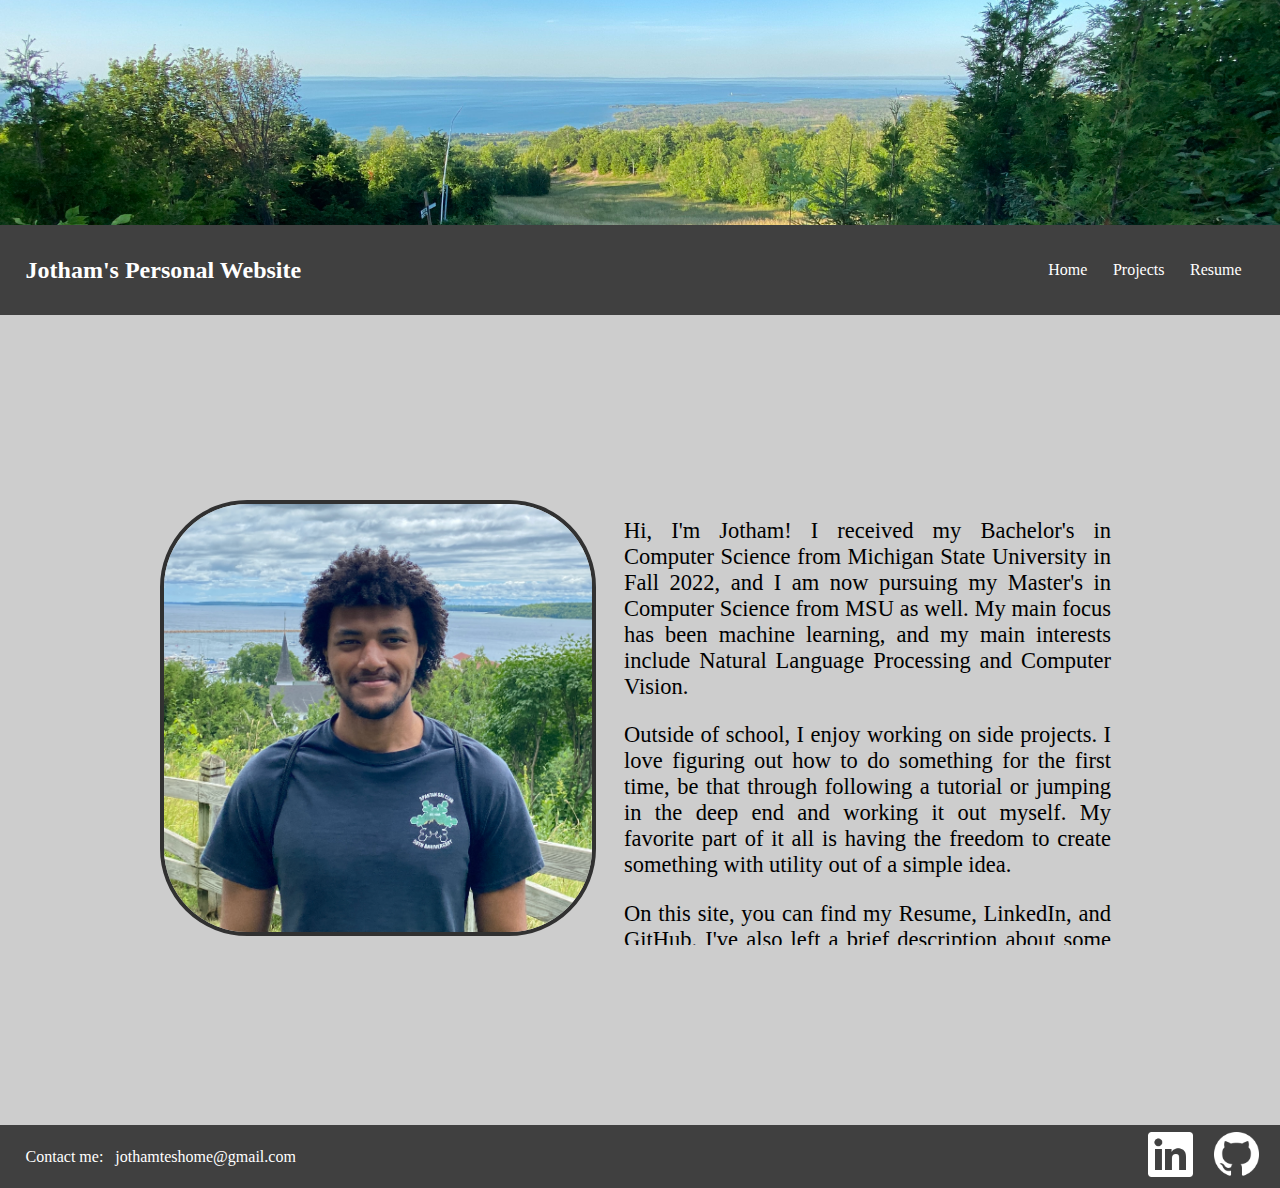
<file: index.html>
<!DOCTYPE html>
<html lang="en">
    <head>
        <!-- CSS stylesheets necessary for page layout -->
        <link rel="stylesheet" href="static/css/global.css">
        <link rel="stylesheet" href="static/css/header.css">
        <link rel="stylesheet" href="static/css/navbar.css">
        <link rel="stylesheet" href="static/css/main.css">
        <link rel="stylesheet" href="static/css/footer.css">

        <!-- Favicon -->
        <link rel="icon" type="image/x-icon" href="static/images/favicon.ico">
        <meta charset="UTF-8">

        <!-- Enables scaling for mobile -->
        <meta name="viewport" content="width=device-width, initial-scale=1">

        <!-- Title in tab of browser -->
        <title>Jotham's Profile</title>
    </head>

    <body>
        <!-- Header -->
        <header class="header">

            <!-- Banner image -->
            <img class="banner" src="static/images/banner-img.png" alt="Banner image of coastline with trees" loading="lazy">
        </header>

        <!-- Navigation Bar -->
        <nav class="navbar">
            <!-- Title of Website-->
            <div class="title">Jotham's Personal Website</div>

            <!-- Navigation Links -->
            <div class="links">
                <div class="link-element"><a class="link" href="index.html">Home</a></div>
                <div class="link-element"><a class="link" href="projects.html">Projects</a></div>
                <div class="link-element"><a class="link" href="static/documents/Jotham_Teshome_Resume.pdf">Resume</a></div>
            </div>

            <!-- Checkbox responsible for making dropdown menu appear -->
            <input id="menu-bar-checkbox" type="checkbox" title="Click to reveal dropdown menu">

            <!-- Menu Bar icon-->
            <div class="menu-bar-icon">
                <label for="menu-bar-checkbox" id="menu-bar-img"><img class="icon" src="static/images/menu-bar.png" alt="Menu Bar Icon" loading="lazy"></label>
            </div>

            <!-- Display for links after menu bar icon is selected -->
            <div class="menu-bar-display">
                <div class="link-element"><a class="link" href="index.html">Home</a></div>
                <div class="link-element"><a class="link" href="projects.html">Projects</a></div>
                <div class="link-element"><a class="link" href="static/documents/Jotham_Teshome_Resume.pdf">Resume</a></div>
            </div>
        </nav>

        <!-- Main Section -->
        <main class="main">

            <!-- "About Me" section -->
            <div id="about-me" class="desc-row">

                <!-- Picture of me -->
                <div class="img-section no-hover">
                    <img class="img" src="static/images/Jotham.jpg" alt="Jotham on Mackinac Island" loading="lazy">
                </div>

                <!-- Description of me -->
                <div class="text-section">
                    <p>
                        Hi, I'm Jotham! I received my Bachelor's in Computer Science from Michigan State University
                        in Fall 2022, and I am now pursuing my Master's in Computer Science from MSU as well. My main focus has been 
                        machine learning, and my main interests include Natural Language Processing and Computer Vision.
                    </p>
                    <p>
                        Outside of school, I enjoy working on side projects. I love figuring out how to do something
                        for the first time, be that through following a tutorial or jumping in the deep end and working it out myself.
                        My favorite part of it all is having the freedom to create something with utility out of a simple idea.
                    </p>
                    <p>
                        On this site, you can find my Resume, LinkedIn, and GitHub. I've also left a brief description about
                        some of the projects I've worked on. If you would like to ask more about a particular project, my email is at the
                        bottom of any page, so feel free to ask!
                    </p>
                </div>
            </div>
        </main>

        <!-- Footer -->
        <footer class="footer">

            <!-- Email -->
            <div class="contact-me">Contact me:&ensp; jothamteshome@gmail.com</div>

            <!-- LinkedIn and GitHub links -->
            <div class="external-links">
                <a href="https://www.linkedin.com/in/jothamteshome/" target="_blank" title="Check out my LinkedIn Profile!">
                    <img class="icon" src="static/images/In-White-72.png" alt="LinkedIn logo" loading="lazy"></a>
                <a href="https://github.com/jothamteshome" target="_blank" title="Check out my GitHub Repositories!">
                    <img class="icon" src="static/images/GitHub-Mark-Light-64px.png" alt="GitHub logo" loading="lazy"></a>
            </div>
        </footer>
        
        <!-- Script for running navbar JavaScript -->
        <script src="static/js/navbar.js"></script>
    </body>
</html>
</file>
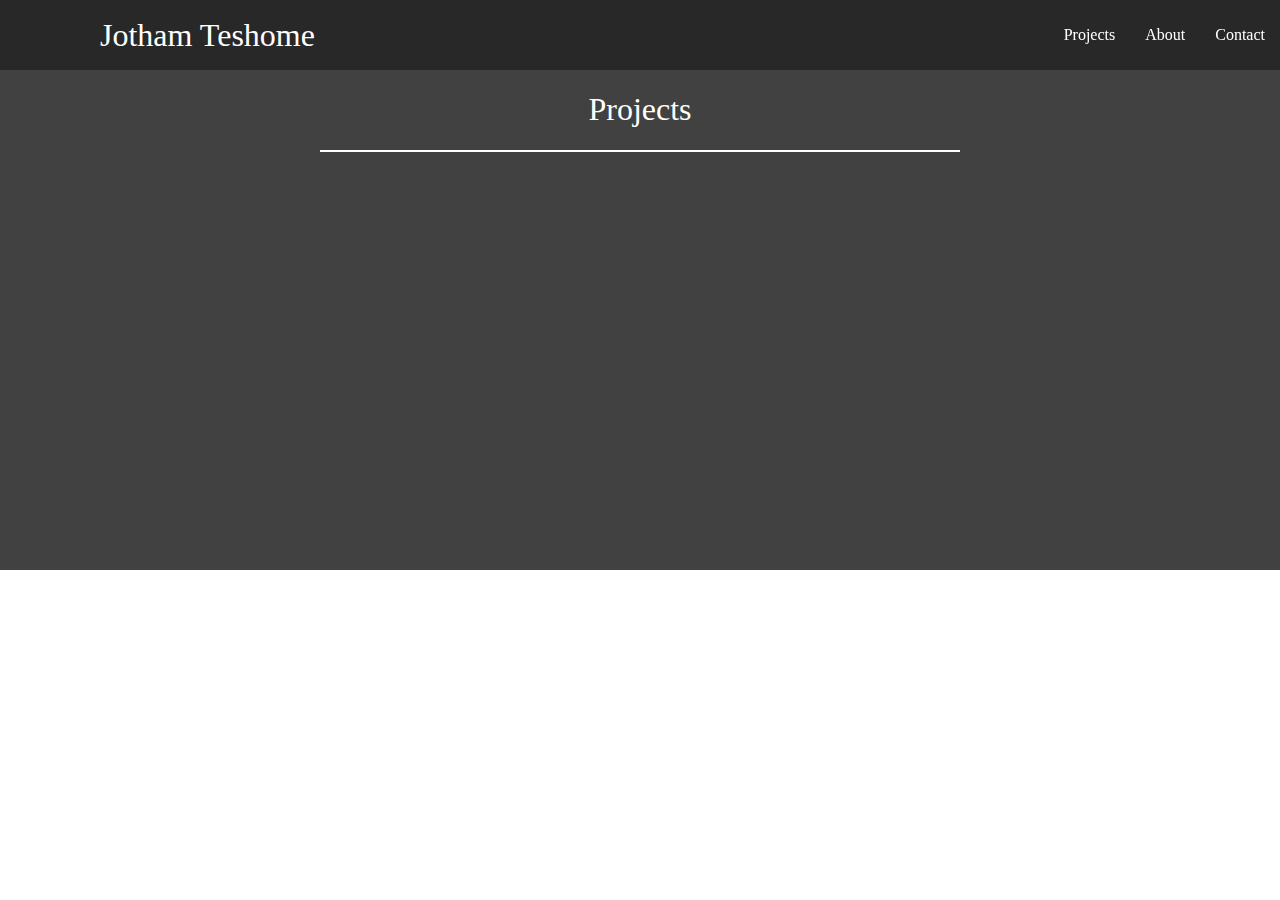
<file: main.html>
<!DOCTYPE html>
<html>
    <head>
        <link rel="stylesheet" href="portfolio_stylesheet.css">
        <title>Jotham Teshome</title>
    </head>

    <body>
        <ul class="navbar-ul">
            <li class="navbar-name"><a class="navbar-a">Jotham Teshome</a></li>
            <li class="navbar-li"><a class="navbar-a">Contact</a></li>
            <li class="navbar-li"><a class="navbar-a">About</a></li>
            <li class="navbar-li"><a class="navbar-a">Projects</a></li>
        </ul>

        <div class="projects">
            <h1>Projects</h1>
            <div class="half-line"></div>
        </div>
    </body>
</html>
</file>
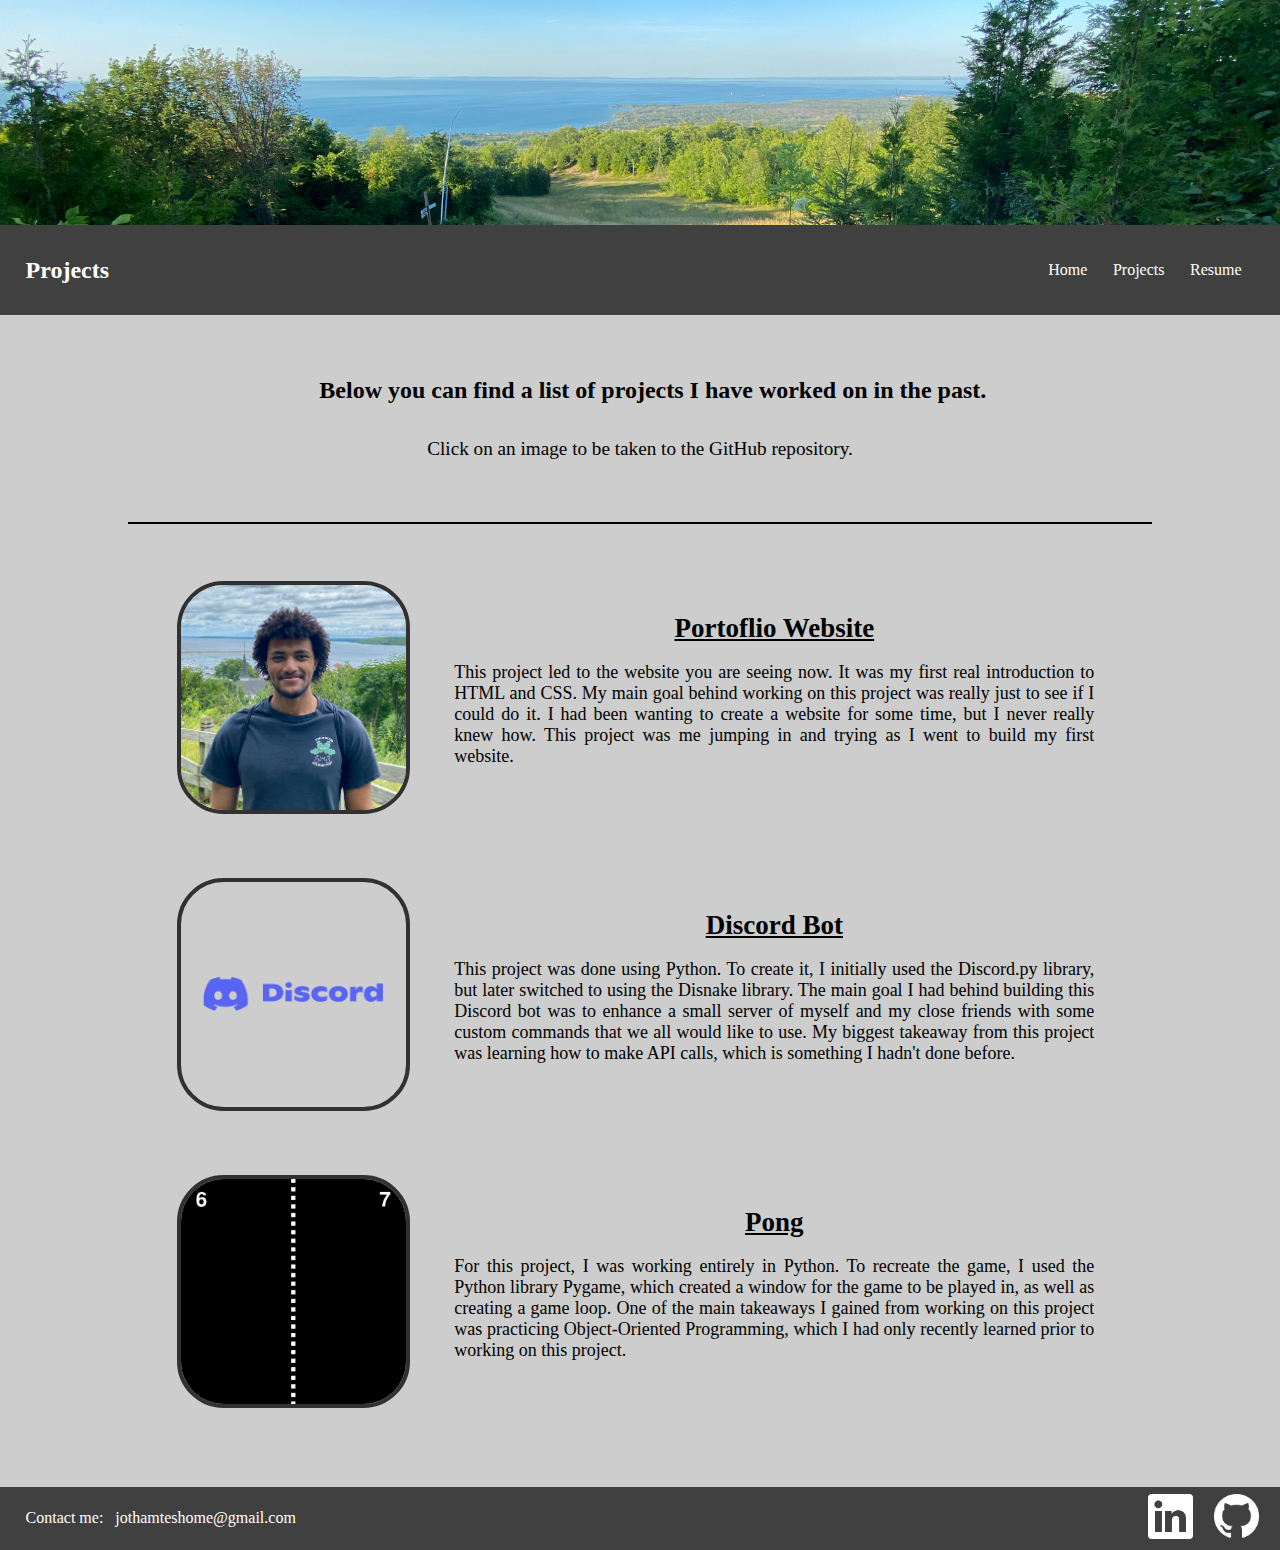
<file: projects.html>
<!DOCTYPE html>
<html lang="en">
    <head>
        <!-- CSS stylesheets necessary for page layout -->
        <link rel="stylesheet" href="static/css/global.css">
        <link rel="stylesheet" href="static/css/header.css">
        <link rel="stylesheet" href="static/css/navbar.css">
        <link rel="stylesheet" href="static/css/main.css">
        <link rel="stylesheet" href="static/css/projects.css">
        <link rel="stylesheet" href="static/css/footer.css">

        <!-- Favicon -->
        <link rel="icon" type="image/x-icon" href="static/images/favicon.ico">
        <meta charset="UTF-8">

        <!-- Enables scaling for mobile -->
        <meta name="viewport" content="width=device-width, initial-scale=1">

        <!-- Title in tab of browser -->
        <title>Jotham's Projects</title>
    </head>

    <body>
        <!-- Header -->
        <header class="header">

            <!-- Banner image -->
            <img class="banner" src="static/images/banner-img.png" alt="Banner image of coastline with trees" loading="lazy">
        </header>

        <!-- Navigation Bar -->
        <nav class="navbar">
            <!-- Title of Website-->
            <div class="title">Projects</div>

            <!-- Navigation Links -->
            <div class="links">
                <div class="link-element"><a class="link" href="index.html">Home</a></div>
                <div class="link-element"><a class="link" href="projects.html">Projects</a></div>
                <div class="link-element"><a class="link" href="static/documents/Jotham_Teshome_Resume.pdf">Resume</a></div>
            </div>

            <!-- Checkbox responsible for making dropdown menu appear -->
            <input id="menu-bar-checkbox" type="checkbox" title="Click to reveal dropdown menu">

            <!-- Menu Bar icon-->
            <div class="menu-bar-icon">
                <label for="menu-bar-checkbox" id="menu-bar-img"><img class="icon" src="static/images/menu-bar.png" alt="Menu Bar Icon" loading="lazy"></label>
            </div>

            <!-- Display for links after menu bar icon is selected -->
            <div class="menu-bar-display">
                <div class="link-element"><a class="link" href="index.html">Home</a></div>
                <div class="link-element"><a class="link" href="projects.html">Projects</a></div>
                <div class="link-element"><a class="link" href="static/documents/Jotham_Teshome_Resume.pdf">Resume</a></div>
            </div>
        </nav>

        <!-- Main Section -->
        <main class="main">

            <!-- Simple overview of what Projects page is -->
            <div class="secondary-text">

                <!-- Main text of Projects page description -->
                <div class="title">
                    Below you can find a list of projects I have worked on in the past.
                </div>

                <!-- Secondary text of Projects page description -->
                <div class="content">
                    Click on an image to be taken to the GitHub repository.
                </div>

            </div>

            <div class="seperator-line"></div>

            <!-- Portfolio Website Project -->
            <div class="desc-row">
                <div class="img-section">
                    <a href="https://github.com/jothamteshome/Portfolio-Website" target="_blank">
                        <img class="img" src="static/images/Jotham.jpg" alt="My Personal Website" loading="lazy">
                    </a>
                </div>
                <div class="text-section">
                    <h2 class="title">Portoflio Website</h2>
                    <p>
                        This project led to the website you are seeing now. It was my first real introduction to HTML and CSS.
                        My main goal behind working on this project was really just to see if I could do it. I had been wanting
                        to create a website for some time, but I never really knew how. This project was me jumping in and trying
                        as I went to build my first website.
                    </p>
                </div>
            </div>

            <!-- Discord Bot Project -->
            <div class="desc-row">
                <div class="img-section">
                    <a href="https://github.com/jothamteshome/whymighta" target="_blank">
                        <img id="discord-bot" class="img" src="static/images/small_logo_blurple_RGB.png" alt="My Discord Bot 'whymighta'" loading="lazy">
                    </a>
                </div>
                <div class="text-section">
                    <h2 class="title">Discord Bot</h2>
                    <p>
                        This project was done using Python. To create it, I initially used the Discord.py library, but 
                        later switched to using the Disnake library. The main goal I had behind building this Discord bot
                        was to enhance a small server of myself and my close friends with some custom commands that we all
                        would like to use. My biggest takeaway from this project was learning how to make API calls, which is 
                        something I hadn't done before.
                    </p>
                </div>
            </div>

            <!-- Pong Project -->
            <div class="desc-row">
                <div class="img-section">
                    <a href="https://github.com/jothamteshome/Pong" target="_blank">
                        <img class="img" src="static/images/pong.png" alt="Recreation of the game 'Pong'" loading="lazy">
                    </a>
                </div>
                <div class="text-section">
                    <h2 class="title">Pong</h2>
                    <p>
                        For this project, I was working entirely in Python. To recreate the game, I used the Python 
                        library Pygame, which created a window for the game to be played in, as well as creating a game loop. 
                        One of the main takeaways I gained from working on this project was practicing Object-Oriented 
                        Programming, which I had only recently learned prior to working on this project.
                    </p>
                </div>
            </div>
            
        </main>

        <!-- Footer -->
        <footer class="footer">

            <!-- Email -->
            <div class="contact-me">Contact me:&ensp; jothamteshome@gmail.com</div>

            <!-- LinkedIn and GitHub links -->
            <div class="external-links">
                <a href="https://www.linkedin.com/in/jothamteshome/" target="_blank" title="Check out my LinkedIn Profile!">
                    <img class="icon" src="static/images/In-White-72.png" alt="LinkedIn logo" loading="lazy"></a>
                <a href="https://github.com/jothamteshome" target="_blank" title="Check out my GitHub Repositories!">
                    <img class="icon" src="static/images/GitHub-Mark-Light-64px.png" alt="GitHub logo" loading="lazy"></a>
            </div>
        </footer>

        <!-- Script for running navbar JavaScript -->
        <script src="static/js/navbar.js"></script>
    </body>
</html>
</file>
<file: static/css/global.css>
/* Remove padding and margin from body and
   set global font of page */
body {
    padding: 0;
    margin: 0;
    font-family: Georgia, 'Times New Roman', Times, serif;
}

/* Set size of an icon */
.icon {
    height: 5vh;
    cursor: pointer;
}

/* Change opacity when icon is hovered over */
.icon:hover {
    opacity: 50%;
}
</file>
<file: static/css/header.css>
/* Sizing information for header */
.header {
    width: 100%;
    height: 25vh;
}

/* Styling of banner image within header */
.header .banner {
    width: 100%;
    height: 100%;
    object-fit: cover;
    object-position: 0% 40%;
}
</file>
<file: static/css/navbar.css>
/* Styling information for navigation bar */
.navbar {
    height: 10vh;
    width: 100%;
    background-color: #404040;
    display: flex;
    justify-content: space-between;
    align-items: center;
    color: #FFFFFF;
    z-index: 2;
}

/* Styling for the title of the page */
.title {
    margin-left: 2vw;
    font-size: 1.5em;
    font-weight: bold;
}

/* Container of navigation links */
.links {
    margin-right: 2vw;
    display: flex;
    justify-content: space-evenly;
    align-items: center;    
}

/* Each individual link element */
.link-element {
    padding: 1vh 1vw 1vh 1vw;
}

/* Remove text decoration and set color
   of links to white */
.link {
    text-decoration: none;
    color: white;
}

/* Change opacity when links are hovered over */
.link:hover {
    opacity: 50%;
}

/* Creates container for links after menu
   bar click */
.menu-bar-display {
    padding: 1vh 0 1vh 0;
    position: absolute;
    top: 35vh;
    background-color: #393939;
    width: 100%;
    display: none;
    flex-direction: column;
}

/* Checkbox responsible for dropdown menu appearing */
#menu-bar-checkbox {
    display: none;
}

/* Allow dropdown menu to appear once menu bar is clicked */
#menu-bar-checkbox:checked ~ .menu-bar-display {
    display: flex;
}

/* Creates a container for the menu bar icon */
.menu-bar-icon {
    position: relative;
    display: none;
    margin-right: 5vw;
    align-items: center;
}

/* Allow for different styling options when 
   screen size is below 650px */
   @media (max-width: 650px) {

    /* Remove links from navbar */
    .links {
        display: none;
    }

    /* Display menu bar icon */
    .menu-bar-icon {
        display: flex;
    }
}
</file>
<file: static/css/main.css>
/* Styling for the main content section */
.main{
    padding: 5vh 0 5vh 0;
    background-color: #cdcdcd;
    height: auto;
    min-height: 80vh;
    width: 100%;
    display: flex;
    flex-direction: column;
    align-items: center;
    justify-content: space-around;
}

/* Provides styling for a description row,
   containing an image and a description to its right */
.desc-row {
    display: flex;
    flex-direction: row;
    width: 75vw;
    max-height: 25vh;
    align-items: center;
    justify-content: space-evenly;
    padding: 4vh;
}

/* Styling for */
#about-me {
    max-width: 80vw;
    max-height: none;
}

/* Size and style of an image within
   a description row */
.desc-row .img-section {
    min-width: 25vh;
    width: 25vh;
    margin-right: 2vh;
    align-items: center;
    transition: 0.5s;
}

/* Styling for About Me image section width */
#about-me .img-section {
    width: 50vh;
}

/* Temporarily increase size of image on hover */
.img-section:hover {
    transform: scale(1.1);
    transition: 0.5s;
    z-index: 1;
}

/* Add border and fit image within image section */
.img-section .img {
    border-color: #313131;
    border-width: 0.5vh;
    border-style: solid;
    border-radius: 20%;
    width: 100%;
    height: 25vh;
    object-fit: cover;
}

/* Styling for About Me image height */
#about-me .img-section .img {
    height: 100%;
}

/* Styling for text section of a description row */
.desc-row .text-section {
    text-align: justify;
    text-justify: center;
    color: #000000;
    width: 50vw;
    height: 100%;
    margin-left: 2vh;
    font-size: 2vh;
    overflow-y: auto;
    padding-right: 1vh;
}

.text-section .text {
    padding: 5vh;
}

#about-me .text-section {
    width: 40vw;
    height: 50vh;
    font-size: 2.5vh;
}

/* Remove hover mechanic of certain images */
.no-hover {
    pointer-events: none;
}

/* Styling changes when page size is 
   less than 650 pixels wide */
@media (max-width: 650px) {
    /* Description row becomes a column and
       has no maximum height */
    .desc-row {
        flex-direction: column;
        max-height: none;
        padding: 2vh;
    }

    /* Width of text section becomes 
       80% of window size */
    .desc-row .text-section {
        height: auto;
        width: 80vw;
        margin-left: 0;
    }

    .desc-row .img-section {
        margin-right: 0;
        margin-bottom: 1vh;
    }

    #about-me .text-section {
        width: 80vw;
        height: auto;
    }
}
</file>
<file: static/css/footer.css>
/* Size and style of footer section */
.footer {
    display: flex;
    align-items: center;
    width: 100%;
    height: 7vh;
    justify-content: space-between;
    background-color: #404040;
}

/* Color and margin of email section */
.footer .contact-me {
    margin-left: 2vw;
    color: #FFFFFF;
}

/* Styling for links to LinkedIn and GitHub */
.footer .external-links {
    min-width: 17vh;
    display: flex;
    align-items: center;
    justify-content: space-evenly;
}
</file>
<file: portfolio_stylesheet.css>
body {
    color: white;
    padding: 0;
    margin: 0;
    font-family: Georgia, 'Times New Roman', Times, serif;
}

.navbar-ul {
    position: fixed;
    position: -webkit-sticky;
    list-style-type: none;
    top: 0;
    margin: 0;
    padding: 0;
    height: 70px;
    width: 100%;
    background-color:rgb(40, 40, 40);
}

.navbar-li {
    position: sticky;
    top: 0;
    right: 0;
    display: block;
    padding: 15px;
    padding-top: 10px;
    float: right;
    text-align: center;
    line-height: 50px;
}

.navbar-a {
    display: block;
}

.navbar-li .navbar-a {
    display: block;
    color: white;
}

.navbar-li .navbar-a:hover {
    color: rgb(184, 121, 248);
    transition: 0.7s
}

.navbar-name {
    position: sticky;
    display: block;
    padding-left: 100px;
    padding-top: 10px;
    float: left;
    text-align: center;
    line-height: 50px;
    font-size: 200%;
}

.projects {
    position: fixed;
    top: 70px;
    width: 100%;
    min-height: 500px;
    text-align: center;
    background-color: rgb(65, 65, 65);
}

.projects h1 {
    font-weight: normal;
}

.half-line {
    height: 2px;
    background-color: white;
    width: 50%;
    margin: auto;
}
</file>
<file: static/css/projects.css>
/* Modify object fit for Discord's Clyde icon */
#discord-bot {
    object-fit: contain;
    width: 20vh;
    padding: 0 2.5vh 0 2.5vh;
}

/* Styling for a title within a description row */
.text-section .title {
    padding: 0;
    margin: 0;
    text-decoration: underline;
    text-align: center;
}

/* Size and color of a content seperation line */
.seperator-line {
    margin: 3vh 0 3vh 0;
    width: 80vw;
    height: 0.2vh;
    background-color: #000000;
}

/* Container for secondary text section */
.secondary-text {
    width: 70%;
    min-height: 15vh;
    display: flex;
    align-items: center;
    justify-content: space-evenly;
    flex-direction: column;
    text-align: center;
}

/* Styling for title of secondary text section */
.secondary-text .title {
    font-size: 1.5em;
    font-weight: bold;
    margin-bottom: 2vh;
}

/* Styling for content of secondary text section */
.secondary-text .content {
    font-size: 1.2em;
    margin-bottom: 2vh;
}
</file>
